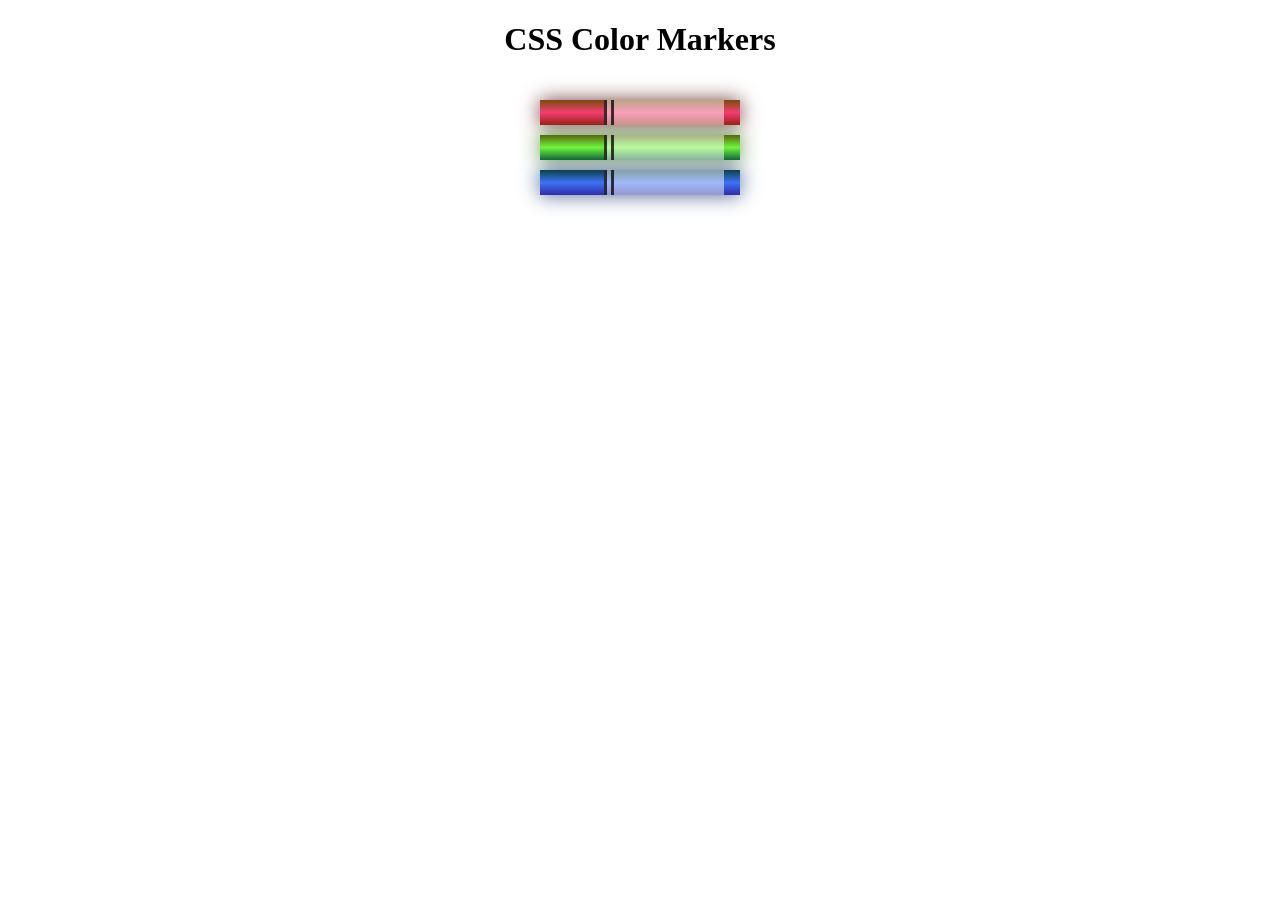
<file: colour_build/index.html>
<!DOCTYPE html>
<html lang="en">
	<head>
		<meta charset="utf-8" />
		<meta name="viewport" content="width=device-width, initial-scale=1.0" />
		<title>Colored Markers</title>
		<link rel="stylesheet" href="style.css" />
	</head>
	<body>
		<h1>CSS Color Markers</h1>
		<div class="container">
			<div class="marker red">
				<div class="cap"></div>
				<div class="sleeve"></div>
			</div>
			<div class="marker green">
				<div class="cap"></div>
				<div class="sleeve"></div>
			</div>
			<div class="marker blue">
				<div class="cap"></div>
				<div class="sleeve"></div>
			</div>
		</div>
	</body>
</html>
</file>
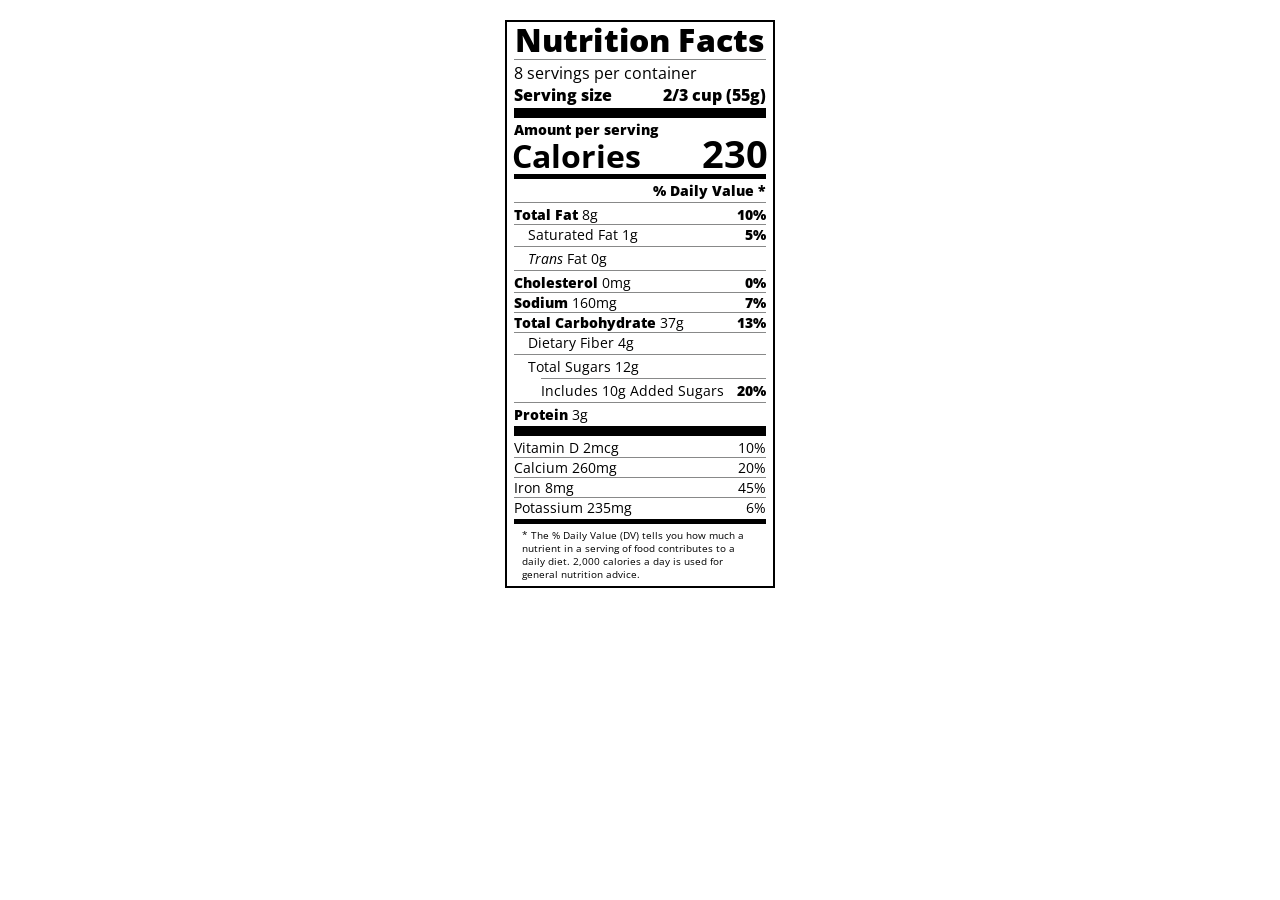
<file: cssday3Classwork/index.html>
<!DOCTYPE html>
<html lang="en">
	<head>
		<meta charset="UTF-8" />
		<title>Nutrition Label</title>
		<link
			href="https://fonts.googleapis.com/css?family=Open+Sans:400,700,800"
			rel="stylesheet" />
		<link href="style.css" rel="stylesheet" />
	</head>

	<body>
		<div class="label">
			<header>
				<h1 class="bold">Nutrition Facts</h1>
				<div class="divider"></div>
				<p>8 servings per container</p>
				<p class="bold">Serving size <span>2/3 cup (55g)</span></p>
			</header>
			<div class="divider large"></div>
			<div class="calories-info">
				<div class="left-container">
					<h2 class="bold small-text">Amount per serving</h2>
					<p>Calories</p>
				</div>
				<span>230</span>
			</div>
			<div class="divider medium"></div>
			<div class="daily-value small-text">
				<p class="bold right no-divider">% Daily Value *</p>
				<div class="divider"></div>
				<p>
					<span><span class="bold">Total Fat</span> 8g</span>
					<span class="bold">10%</span>
				</p>
				<p class="indent no-divider">
					Saturated Fat 1g <span class="bold">5%</span>
				</p>
				<div class="divider"></div>
				<p class="indent no-divider">
					<span><i>Trans</i> Fat 0g</span>
				</p>
				<div class="divider"></div>
				<p>
					<span><span class="bold">Cholesterol</span> 0mg</span>
					<span class="bold">0%</span>
				</p>
				<p>
					<span><span class="bold">Sodium</span> 160mg</span>
					<span class="bold">7%</span>
				</p>
				<p>
					<span><span class="bold">Total Carbohydrate</span> 37g</span>
					<span class="bold">13%</span>
				</p>
				<p class="indent no-divider">Dietary Fiber 4g</p>
				<div class="divider"></div>
				<p class="indent no-divider">Total Sugars 12g</p>
				<div class="divider double-indent"></div>
				<p class="double-indent no-divider">
					Includes 10g Added Sugars <span class="bold">20%</span>
				</p>
				<div class="divider"></div>
				<p class="no-divider">
					<span><span class="bold">Protein</span> 3g</span>
				</p>
				<div class="divider large"></div>
				<p>Vitamin D 2mcg <span>10%</span></p>
				<p>Calcium 260mg <span>20%</span></p>
				<p>Iron 8mg <span>45%</span></p>
				<p class="no-divider">Potassium 235mg <span>6%</span></p>
			</div>
			<div class="divider medium"></div>
			<p class="note">
				* The % Daily Value (DV) tells you how much a nutrient in a serving of
				food contributes to a daily diet. 2,000 calories a day is used for
				general nutrition advice.
			</p>
		</div>
	</body>
</html>
</file>
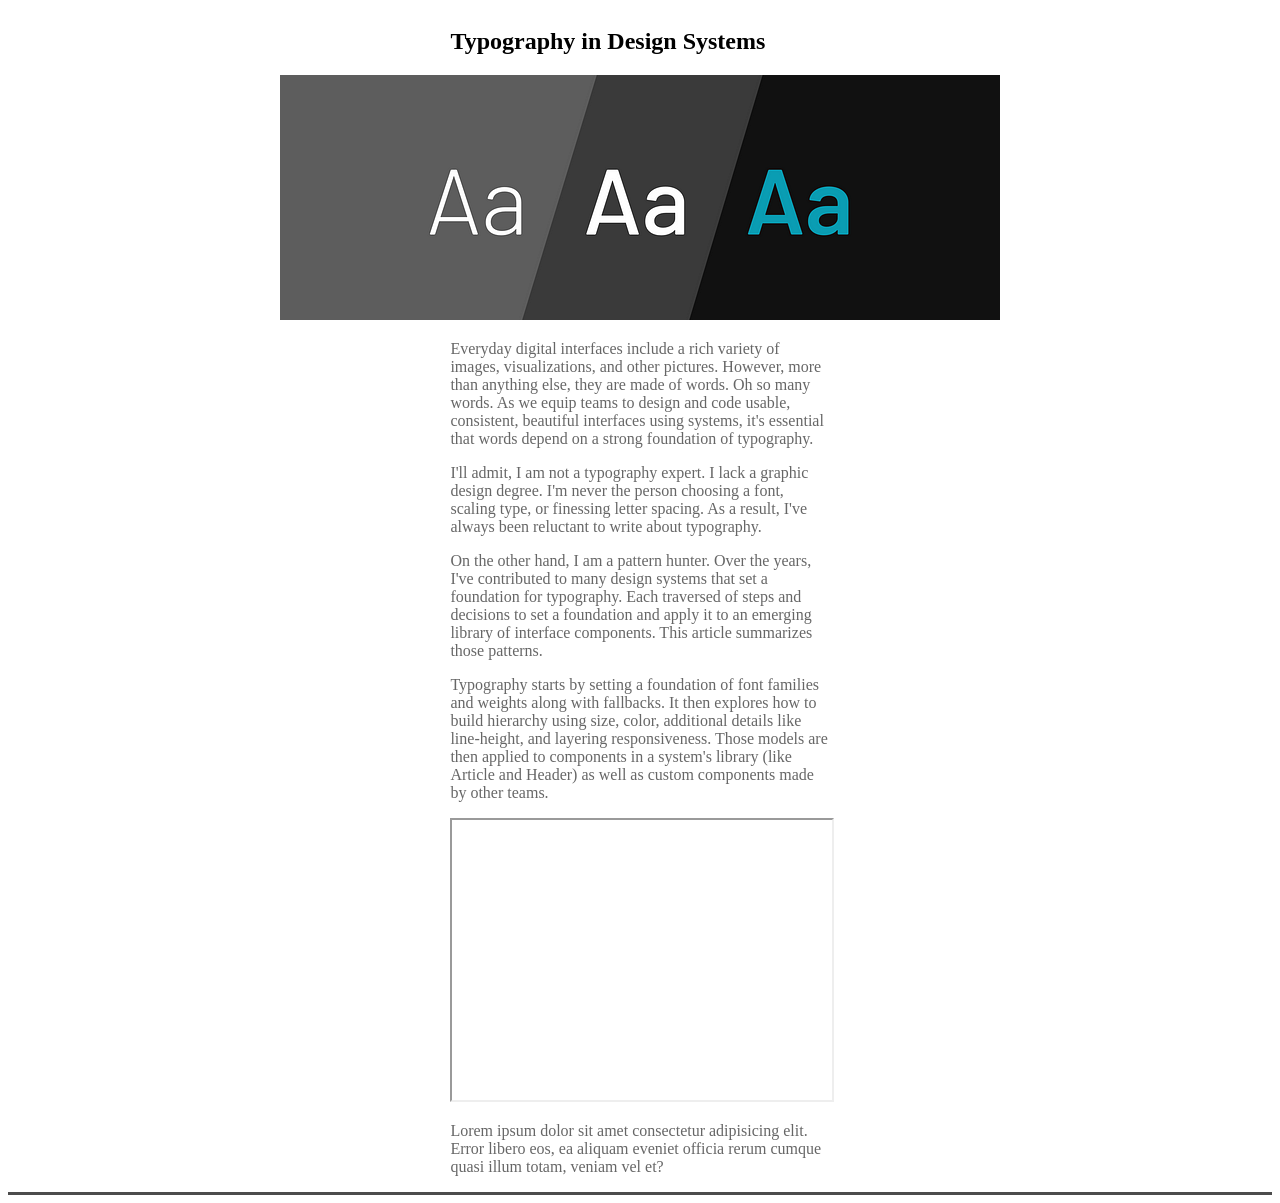
<file: cssday3HW/index.html>
<!DOCTYPE html>
<html lang="en">
	<head>
		<meta charset="UTF-8" />
		<meta name="viewport" content="width=device-width, initial-scale=1.0" />
		<title>Document</title>
		<link rel="stylesheet" href="style.css" />
	</head>
	<body>
		<div class="container">
			<div class="data"><h2>Typography in Design Systems</h2></div>

			<div>
				<img src="img/aaa.png" />
			</div>
			<div class="data">
				<p>
					Everyday digital interfaces include a rich variety of images,
					visualizations, and other pictures. However, more than anything else,
					they are made of words. Oh so many words. As we equip teams to design
					and code usable, consistent, beautiful interfaces using systems, it's
					essential that words depend on a strong foundation of typography.
				</p>
				<p>
					I'll admit, I am not a typography expert. I lack a graphic design
					degree. I'm never the person choosing a font, scaling type, or
					finessing letter spacing. As a result, I've always been reluctant to
					write about typography.
				</p>
				<p>
					On the other hand, I am a pattern hunter. Over the years, I've
					contributed to many design systems that set a foundation for
					typography. Each traversed of steps and decisions to set a foundation
					and apply it to an emerging library of interface components. This
					article summarizes those patterns.
				</p>

				<p>
					Typography starts by setting a foundation of font families and weights
					along with fallbacks. It then explores how to build hierarchy using
					size, color, additional details like line-height, and layering
					responsiveness. Those models are then applied to components in a
					system's library (like Article and Header) as well as custom
					components made by other teams.
				</p>
			</div>
			<div class="data">
				<iframe
					width="100%"
					height="280"
					src="https://www.youtube.com/embed/O-XrRQf7BPM"></iframe>
			</div>
			<div class="data">
				<p>
					Lorem ipsum dolor sit amet consectetur adipisicing elit. Error libero
					eos, ea aliquam eveniet officia rerum cumque quasi illum totam, veniam
					vel et?
				</p>
			</div>
		</div>
	</body>
</html>
</file>
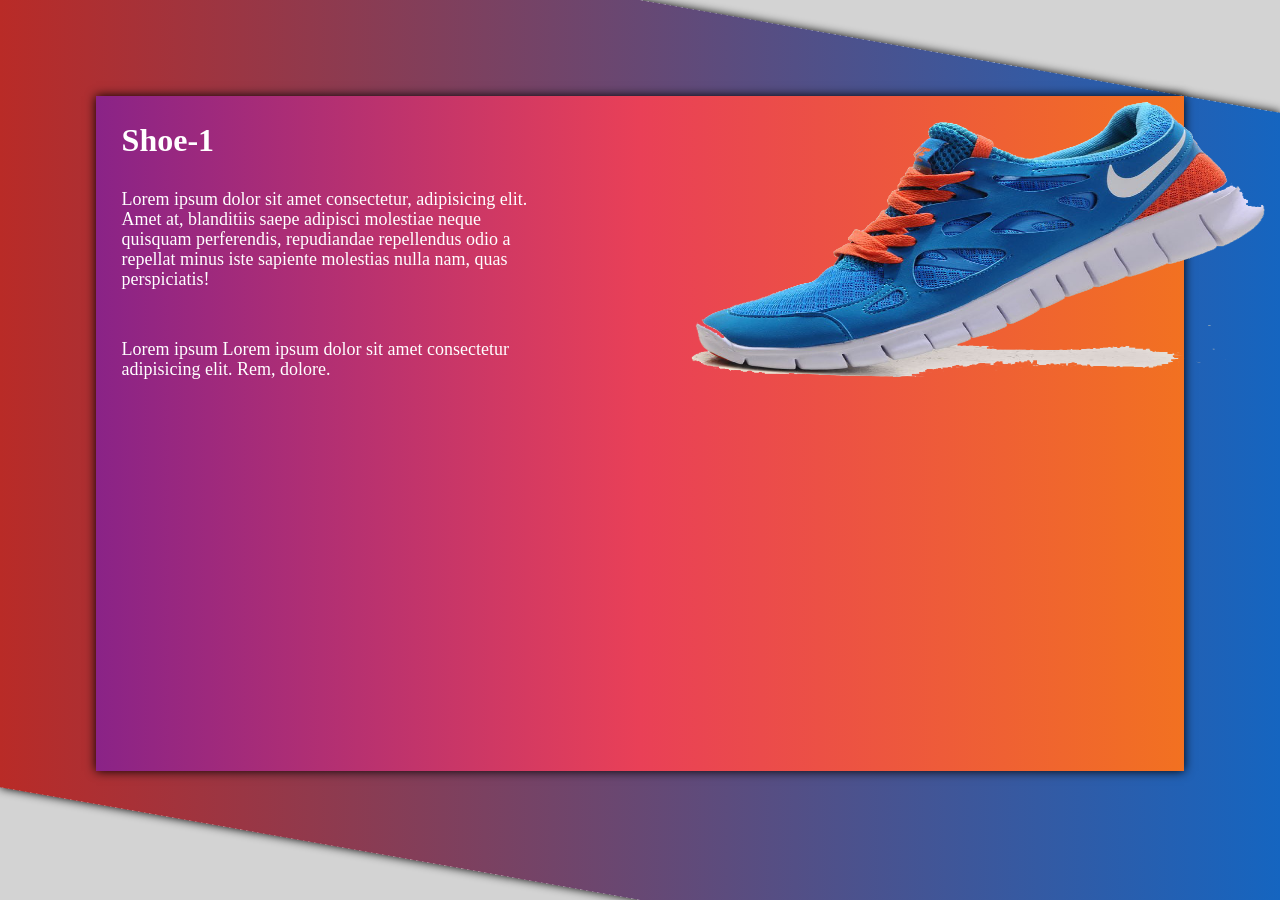
<file: cssday4classwork/index.html>
<!DOCTYPE html>
<html lang="en">
	<head>
		<meta charset="UTF-8" />
		<meta name="viewport" content="width=device-width, initial-scale=1.0" />
		<title>Document</title>
		<link rel="stylesheet" href="style.css" />
	</head>
	<body>
		<div class="container">
			<div
				class="shoe"
				style="
					background: linear-gradient(to right, #8a2387, #e94057, #f27121);
				">
				<div class="text">
					<h1>Shoe-1</h1>
					<p>
						Lorem ipsum dolor sit amet consectetur, adipisicing elit. Amet at,
						blanditiis saepe adipisci molestiae neque quisquam perferendis,
						repudiandae repellendus odio a repellat minus iste sapiente
						molestias nulla nam, quas perspiciatis!
					</p>
					<p>
						Lorem ipsum Lorem ipsum dolor sit amet consectetur adipisicing elit.
						Rem, dolore.
					</p>
				</div>
				<img class="shoe-1" src="img/shoe-1.png" alt="shoe1" />
			</div>
		</div>
	</body>
</html>
</file>
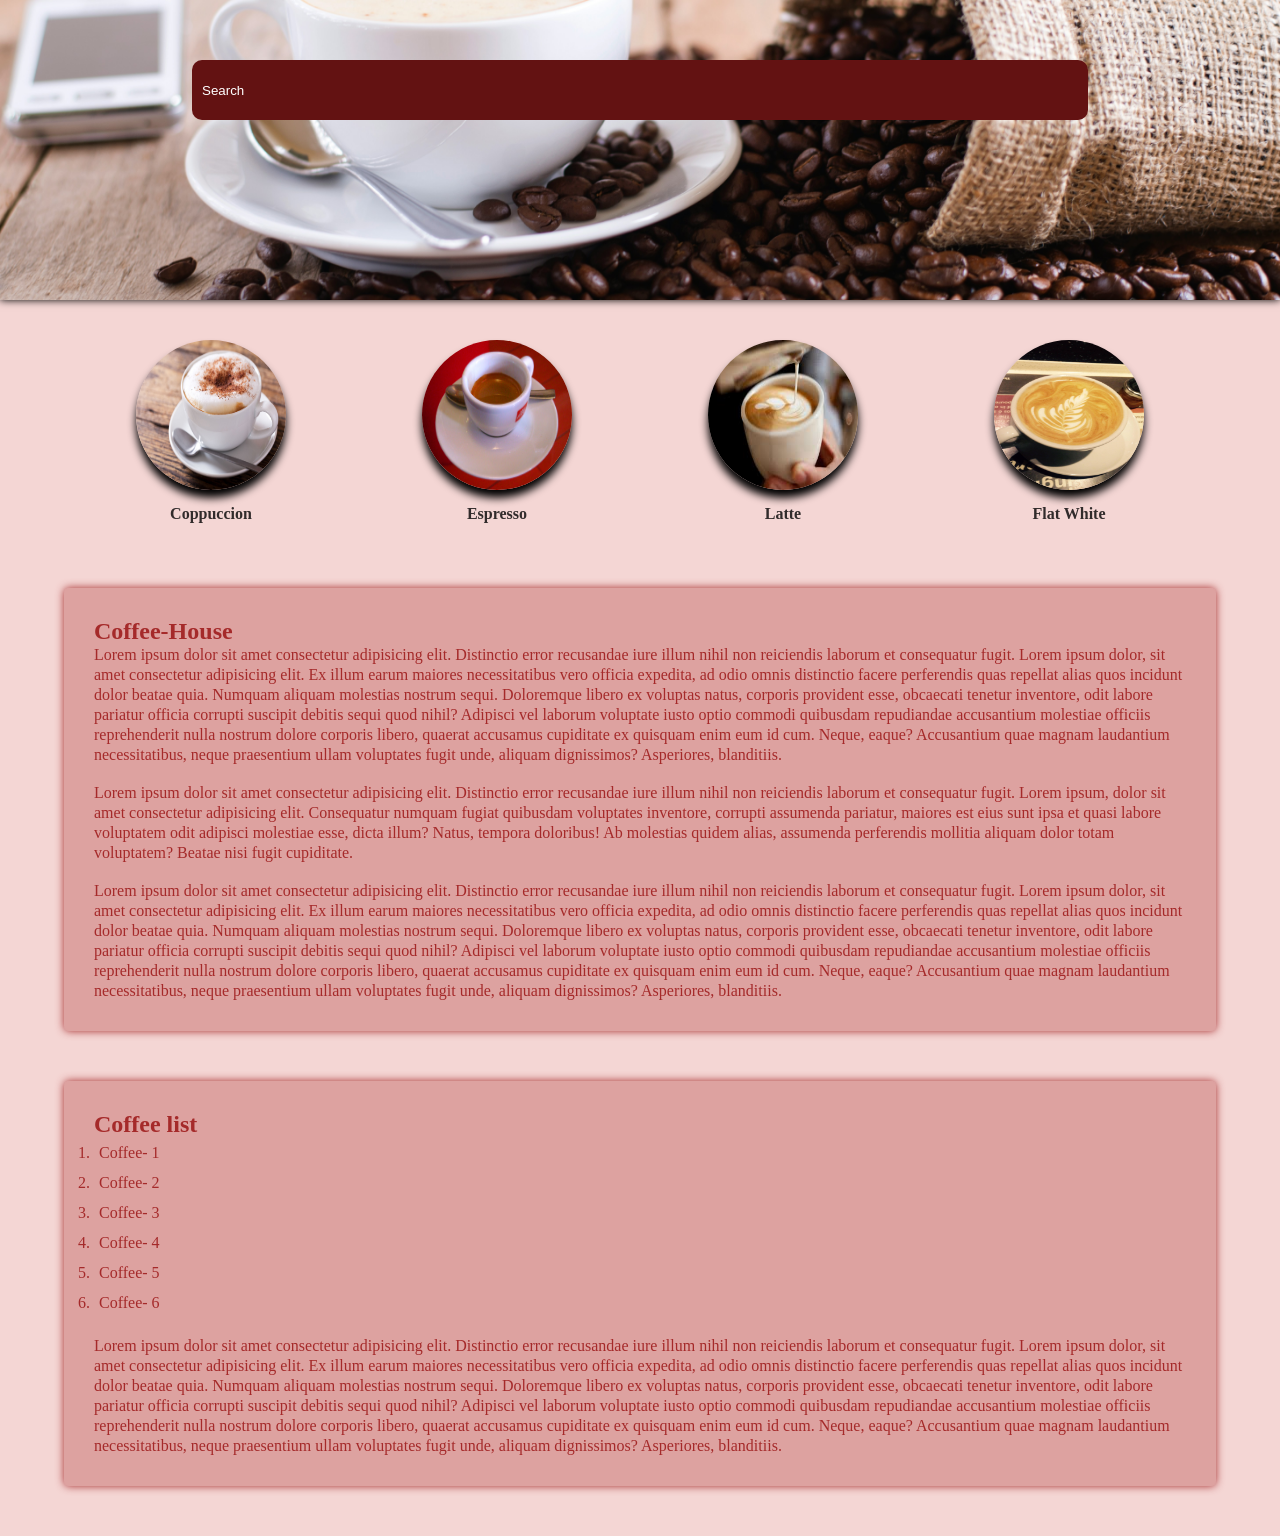
<file: cssday4HW/index.html>
<!DOCTYPE html>
<html lang="en">
	<head>
		<meta charset="UTF-8" />
		<meta name="viewport" content="width=device-width, initial-scale=1.0" />
		<title>Document</title>
		<link rel="stylesheet" href="style.css" />
	</head>
	<body>
		<div id="wrapper">
			<div class="header">
				<input type="text" value="Search" />
			</div>
			<main>
				<div class="images">
					<div>
						<div class="class">
							<img src="img/licensed-image.jpeg" alt="pic" />
						</div>
						<h4>Coppuccion</h4>
					</div>
					<div>
						<div class="class">
							<img src="img/Tazzina_di_caffè_a_Ventimiglia.jpg" alt="pic" />
						</div>
						<h4>Espresso</h4>
					</div>
					<div>
						<div class="class">
							<img src="img/images.jpeg" alt="pic" />
						</div>
						<h4>Latte</h4>
					</div>

					<div>
						<div class="class">
							<img
								src="img/Flat_white_coffee_with_pretty_feather_pattern.jpg"
								alt="pic" />
						</div>
						<h4>Flat White</h4>
					</div>
				</div>
				<div class="box">
					<h2>Coffee-House</h2>
					<p>
						Lorem ipsum dolor sit amet consectetur adipisicing elit. Distinctio
						error recusandae iure illum nihil non reiciendis laborum et
						consequatur fugit. Lorem ipsum dolor, sit amet consectetur
						adipisicing elit. Ex illum earum maiores necessitatibus vero officia
						expedita, ad odio omnis distinctio facere perferendis quas repellat
						alias quos incidunt dolor beatae quia. Numquam aliquam molestias
						nostrum sequi. Doloremque libero ex voluptas natus, corporis
						provident esse, obcaecati tenetur inventore, odit labore pariatur
						officia corrupti suscipit debitis sequi quod nihil? Adipisci vel
						laborum voluptate iusto optio commodi quibusdam repudiandae
						accusantium molestiae officiis reprehenderit nulla nostrum dolore
						corporis libero, quaerat accusamus cupiditate ex quisquam enim eum
						id cum. Neque, eaque? Accusantium quae magnam laudantium
						necessitatibus, neque praesentium ullam voluptates fugit unde,
						aliquam dignissimos? Asperiores, blanditiis.
					</p>
                    <br>
					<p>
						Lorem ipsum dolor sit amet consectetur adipisicing elit. Distinctio
						error recusandae iure illum nihil non reiciendis laborum et
						consequatur fugit. Lorem ipsum, dolor sit amet consectetur
						adipisicing elit. Consequatur numquam fugiat quibusdam voluptates
						inventore, corrupti assumenda pariatur, maiores est eius sunt ipsa
						et quasi labore voluptatem odit adipisci molestiae esse, dicta
						illum? Natus, tempora doloribus! Ab molestias quidem alias,
						assumenda perferendis mollitia aliquam dolor totam voluptatem?
						Beatae nisi fugit cupiditate.
					</p>
                    <br>
					<p>
						Lorem ipsum dolor sit amet consectetur adipisicing elit. Distinctio
						error recusandae iure illum nihil non reiciendis laborum et
						consequatur fugit. Lorem ipsum dolor, sit amet consectetur
						adipisicing elit. Ex illum earum maiores necessitatibus vero officia
						expedita, ad odio omnis distinctio facere perferendis quas repellat
						alias quos incidunt dolor beatae quia. Numquam aliquam molestias
						nostrum sequi. Doloremque libero ex voluptas natus, corporis
						provident esse, obcaecati tenetur inventore, odit labore pariatur
						officia corrupti suscipit debitis sequi quod nihil? Adipisci vel
						laborum voluptate iusto optio commodi quibusdam repudiandae
						accusantium molestiae officiis reprehenderit nulla nostrum dolore
						corporis libero, quaerat accusamus cupiditate ex quisquam enim eum
						id cum. Neque, eaque? Accusantium quae magnam laudantium
						necessitatibus, neque praesentium ullam voluptates fugit unde,
						aliquam dignissimos? Asperiores, blanditiis.
					</p>
				</div>
				<div class="box">
					<h2>Coffee list</h2>
					<ol>
						<li>Coffee- 1</li>
						<li>Coffee- 2</li>
						<li>Coffee- 3</li>
						<li>Coffee- 4</li>
						<li>Coffee- 5</li>
						<li>Coffee- 6</li>
					</ol>
                    <br>
					<p>
						Lorem ipsum dolor sit amet consectetur adipisicing elit. Distinctio
						error recusandae iure illum nihil non reiciendis laborum et
						consequatur fugit. Lorem ipsum dolor, sit amet consectetur
						adipisicing elit. Ex illum earum maiores necessitatibus vero officia
						expedita, ad odio omnis distinctio facere perferendis quas repellat
						alias quos incidunt dolor beatae quia. Numquam aliquam molestias
						nostrum sequi. Doloremque libero ex voluptas natus, corporis
						provident esse, obcaecati tenetur inventore, odit labore pariatur
						officia corrupti suscipit debitis sequi quod nihil? Adipisci vel
						laborum voluptate iusto optio commodi quibusdam repudiandae
						accusantium molestiae officiis reprehenderit nulla nostrum dolore
						corporis libero, quaerat accusamus cupiditate ex quisquam enim eum
						id cum. Neque, eaque? Accusantium quae magnam laudantium
						necessitatibus, neque praesentium ullam voluptates fugit unde,
						aliquam dignissimos? Asperiores, blanditiis.
					</p>
				</div>
			</main>
		</div>
	</body>
</html>
</file>
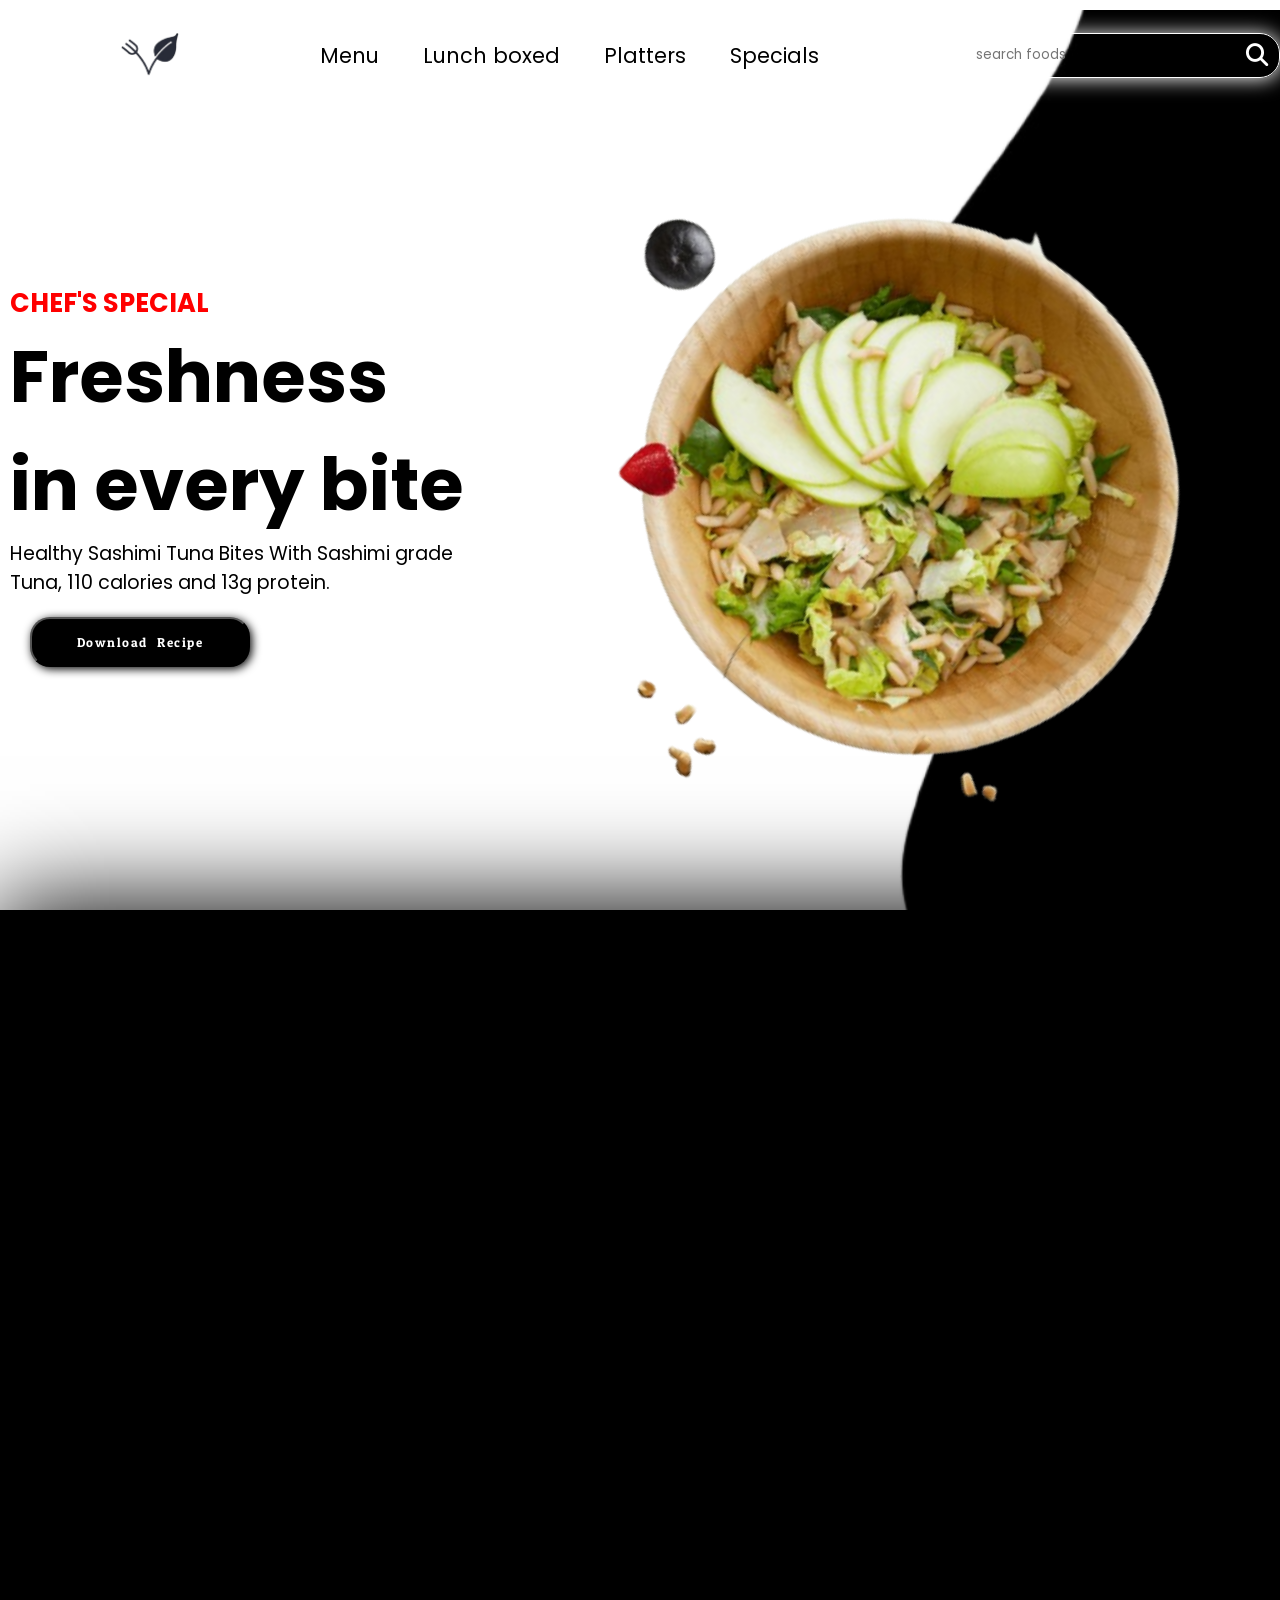
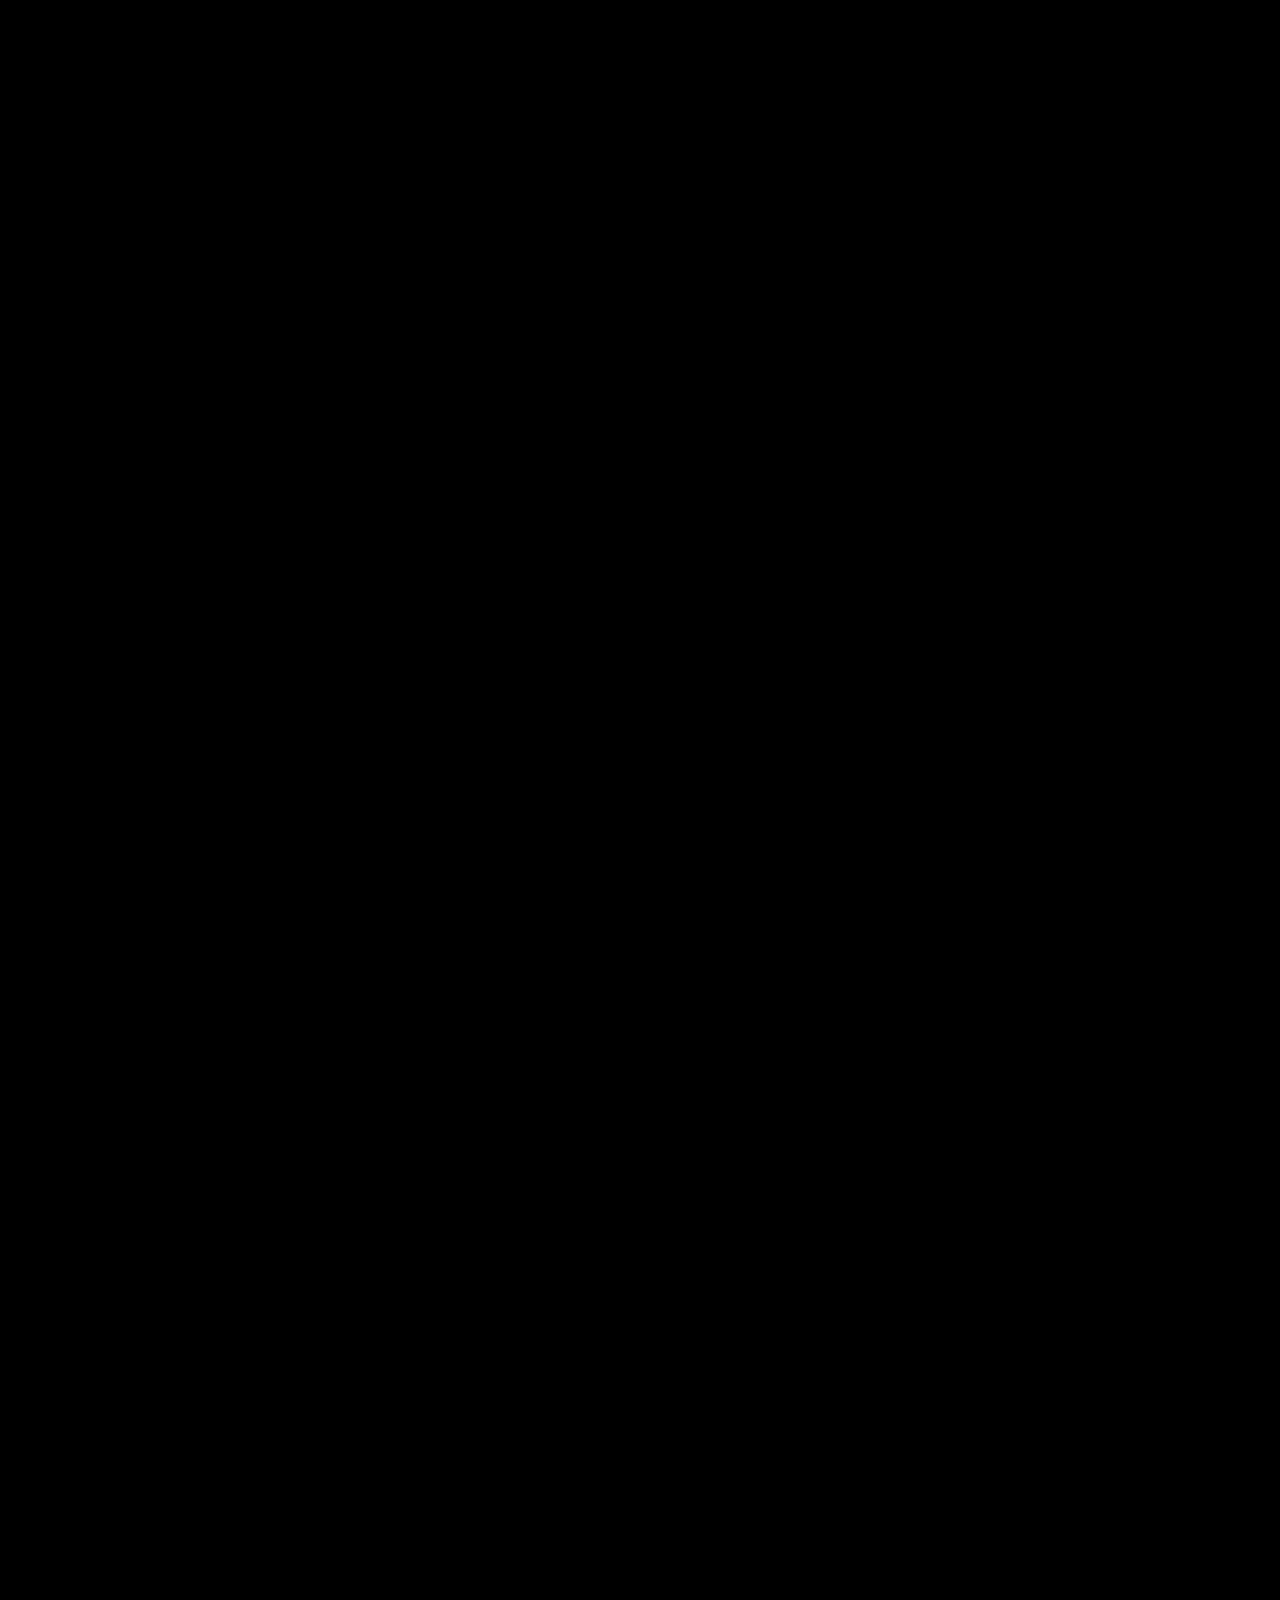
<file: food_website/index.html>
<!DOCTYPE html>
<html lang="en">
<head>
    <meta charset="UTF-8">
    <meta name="viewport" content="width=device-width, initial-scale=1.0">
    <link rel="stylesheet" href="https://cdnjs.cloudflare.com/ajax/libs/font-awesome/6.5.1/css/all.min.css">
    <link rel="stylesheet" href="https://unpkg.com/aos@next/dist/aos.css" />
    <link rel="stylesheet" href="style.css">
    <title>food website</title>
</head>
<body>
    <nav>
        <div class="wrapper">
            <div class="nav-container">
                <img src="images/logo.png" alt="">
                <div class="links">
                    <a href="">Menu</a>
                    <a href="">Lunch boxed</a>
                    <a href="">Platters</a>
                    <a href="">Specials</a>
                </div>
                <div class="search">
                    <input type="search" placeholder="search foods">
                    <i class="fa-solid fa-magnifying-glass"></i>
                </div>
            </div>
        </nav>
        </div>

<!-- Landing Page -->
<section class="landingpage">
    <div class="content">
        <div class="heading" data-aos="fade-right" data-aos-duration="2000">
            <h3>CHEF'S SPECIAL</h3>
            <h1>Freshness <br> in every bite</h1>
            <p>Healthy Sashimi Tuna Bites With Sashimi grade Tuna, 110 calories and 13g protein.</p>
            <button  data-aos="fade-right" data-aos-duration="2000" data-aos-delay="00">Download Recipe</button>
        </div>           
        <div class="image">
            <img src="images/main.png" data-aos="zoom-in" data-aos-duration="2000">
        </div>
    </div>
</section>
<section class="aboutus">
    <div class="container">
        <img src="images/aboutus.png" data-aos="zoom-in" data-aos-duration="1000">
        <div class="aboutus-content">
            <h1 data-aos="fade-left" data-aos-duration="1000">About us</h1>
            <p data-aos="fade-left" data-aos-duration="1000" data-aos-delay="200">Salad, a vibrant medley of fresh vegetables, fruits, and herbs, offers a delightful burst of flavors and textures. Its colorful array of ingredients, tossed with dressing, creates a refreshing and healthy dish. Whether composed of crisp greens, crunchy cucumbers, juicy tomatoes, or tangy vinaigrette, a well-made salad serves as a versatile and nutritious addition to any meal, pleasing both the palate and the senses.</p>
        </div>
    </div>

</section>

<section class="details-foods">
    <div class="title"><h1 data-aos="fade-left" data-aos-duration="1000" >We have a wide Range of Healthy Salads</h1></div>
    <div class="foods">
        <div class="card" data-aos="fade-up" data-aos-duration="1000">
            <img src="images/salad.png" alt="">
            <div class="discription">
                <h1> Red Spinach with Carrot</h1>
                <p>A spinach salad features tender spinach leaves tossed with vibrant toppings like crisp bacon, sliced mushrooms, and hard-boiled eggs, all drizzled in a zesty vinaigrette, offering a flavorful and nutritious combination in every bite.</p>
                <p class="price">Rs 90.00</p>
            </div>
        </div>
        <div class="card" data-aos="fade-up" data-aos-duration="1000" data-aos-delay="200">
            <img src="images/salad1.png" alt="">
            <div class="discription">
                <h1>Spinach With Carrot</h1>
                <p>Combining the leafy goodness of spinach with the vibrant crunch of carrots, this salad offers a harmonious balance of flavors and textures, making it a refreshing and healthful choice for any meal and burst of freshness in every mouthful.</p>
                <p class="price">Rs 80.00</p>
            </div>
        </div>
        <div class="card" data-aos="fade-up" data-aos-duration="1000" data-aos-delay="400">
            <img src="images/salad2.png" alt="">
            <div class="discription">
                <h1>Green leave with Tomato</h1>
                <p>Green leaf and tomato salad: A simple yet vibrant combination of crisp, leafy greens paired with juicy, ripe tomatoes, accented with a tangy dressing, offering a refreshing burst of flavors and creates a delightful salad that's both light and satisfying.</p>
                <p class="price">Rs 95.00</p>
            </div>
        </div>
        <div class="card" data-aos="fade-up" data-aos-duration="1000" data-aos-delay="600">
            <img src="images/salad3.png" alt="">
            <div class="discription">
                <h1>Mixed Salad</h1>
                <p>A mixed salad is a delightful ensemble of assorted fresh vegetables, fruits, nuts, and sometimes cheese, combined with a flavorful dressing.for making it a satisfying and nutritious option for a wholesome meal or a refreshing side.</p>
                <p class="price">Rs 85.00</p>
            </div>
        </div>
    </div>
</section>
<section class="download">
    <div class="container">
        <div class="image">
            <img src="images/phone2.png" data-aos="zoom-in" data-aos-duration="1000" >
            <img src="images/phone1.png" data-aos="zoom-in" data-aos-duration="1000" data-aos-delay="200">
        </div>
        <div class="content" data-aos="fade-left" data-aos-duration="1000">
                <h1>Available on App Store</h1>
                <p>Downlaod our App from App store and Playstore for both platform Android and IOS.</p>
                <div class="icons">
                    <img src="images/appstore.png" data-aos="fade-left" data-aos-duration="1000" data-aos-delay="200">
                    <img src="images/playstore.png" data-aos="fade-left" data-aos-duration="1000" data-aos-delay="300">
                </div>
        </div>
    </div>

</section>


<script src="https://unpkg.com/aos@next/dist/aos.js"></script>
<script>
  AOS.init();
</script>
</body>
</html>
</file>
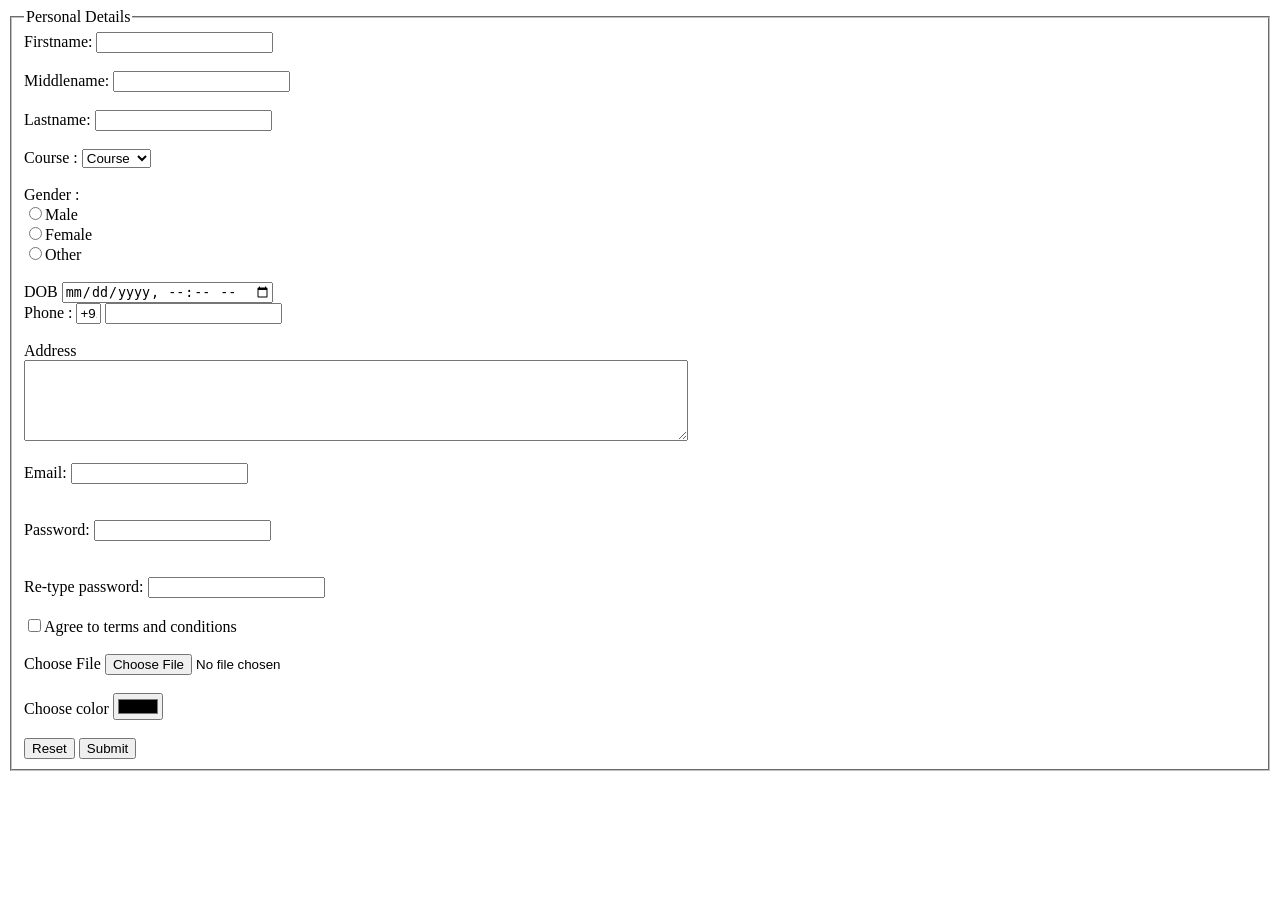
<file: htmlday-3Classwork/index.html>
<!DOCTYPE html>
<html>
	<head>
		<title></title>
	</head>
	<body>
		<form action="">
			<fieldset>
				<legend>Personal Details</legend>

				<div>
					<div>
						<label for="firstname">Firstname:</label>
						<input type="text" name="myName" id="firstname" />
					</div>
					<br />
					<div>
						<label for="middlename">Middlename:</label>
						<input type="text" name="myName" id="middlename" />
					</div>
					<br />
					<div>
						<label for="lastname">Lastname:</label>
						<input type="text" name="myName" id="lastname" />
					</div>
					<br />
					<div>
						<label for="course">Course : </label>
						<select name="myCourse" id="course">
							<option value="course">Course</option>
							<option value="course">BCA</option>
							<option value="course">BBA</option>
							<option value="course">B. Tech</option>
							<option value="course">MBA</option>
							<option value="course">MCA</option>
							<option value="course">M. Tech</option>
						</select>
					</div>
					<br />
					<div>
						<label for="gender">Gender : </label>
						<br />
						<input type="radio" name="gendre" value="male" />Male
						<br />
						<input type="radio" name="gendre" value="female" />Female
						<br />
						<input type="radio" name="gendre" value="other" />Other
					</div>
					<br />
					<div>
						<label for="datetime">DOB</label>
						<input type="datetime-local" name="myDatetime" id="datetime" />
					</div>
					<div>
						<label for="phone">Phone :</label>
						<input type="text" value="+91" readonly size="1" />
						<input type="number" name="myNumber" id="phone" />
					</div>
					<br />
					<div>
						<label for="text">Address</label>
						<br />
						<textarea name="myText" id="text" cols="80" rows="5"></textarea>
					</div>
					<br />
					<div>
						<label for="email">Email: </label>
						<input type="email" name="myEmail" id="email" />
					</div>
					<br /><br />
					<div>
						<label for="Password">Password: </label>
						<input type="password" name="myPassword" id="password" />
					</div>
					<br /><br />
					<div>
						<label for="Password">Re-type password: </label>
						<input type="password" name="myPassword" id="password" />
					</div>
					<br />
					<div>
						<input type="checkbox" name="myCondition" />Agree to terms and
						conditions
					</div>
					<br />
					<div>
						<label for="file">Choose File</label>
						<input type="file" />
					</div>
					<br />
					<div>
						<label for="color">Choose color</label>
						<input type="color" />
					</div>
					<br />
					<div>
						<button type="reset">Reset</button>
						<button type="submit">Submit</button>
					</div>
				</div>
			</fieldset>
		</form>
	</body>
</html>
</file>
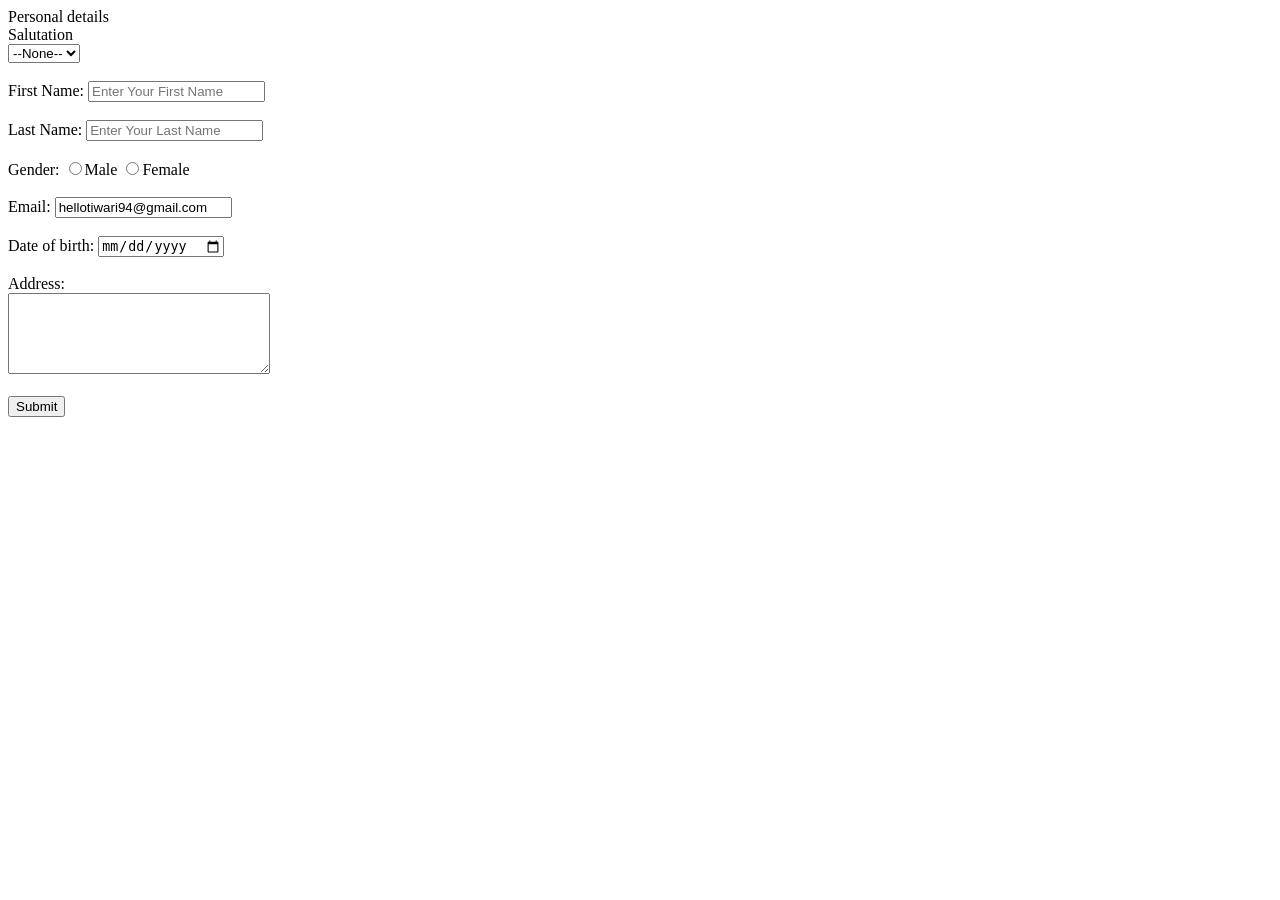
<file: htmlday-3HW/index.html>
<!DOCTYPE html>
<html>
	<head>
		<title>Form</title>
	</head>

	<body>
		<form action="">
			<div>
				<span>Personal details</span>
				<div>
					<label for="gender">Salutation</label>
					<br />
					<select name="gemder" id="gender">
						<option value="none">--None--</option>
						<option value="mr">Mr.</option>
						<option value="mrs">Mrs.</option>
					</select>
				</div>
				<br />
				<div>
					<label for="firstname">First Name: </label>
					<input
						type="text"
						name="myfirstname"
						id="firstname"
						placeholder="Enter Your First Name" />
				</div>
				<br />
				<div>
					<label for="lastname">Last Name: </label>
					<input
						type="text"
						name="mylastname"
						id="lastname"
						placeholder="Enter Your Last Name" />
				</div>
				<br />
				<div>
					Gender: <input type="radio" name="gender" value="male" />Male
					<input type="radio" name="gender" value="female" />Female
				</div>
				<br />
				<div>
					<label for="email">Email: </label>
					<input
						type="email"
						name="myemail"
						value="hellotiwari94@gmail.com"
						id="email" />
				</div>
				<br />
				<div>
					<label for="date">Date of birth: </label>
					<input type="date" name="mydate" value="sate" id="date" />
				</div>
				<br />
				<div>
					<label for="address">Address: </label>
					<br />
					<textarea
						name="mytextarea"
						id="address"
						cols="30"
						rows="5"></textarea>
				</div>
				<br />
				<div>
					<button type="submit">Submit</button>
				</div>
			</div>
		</form>
	</body>
</html>
</file>
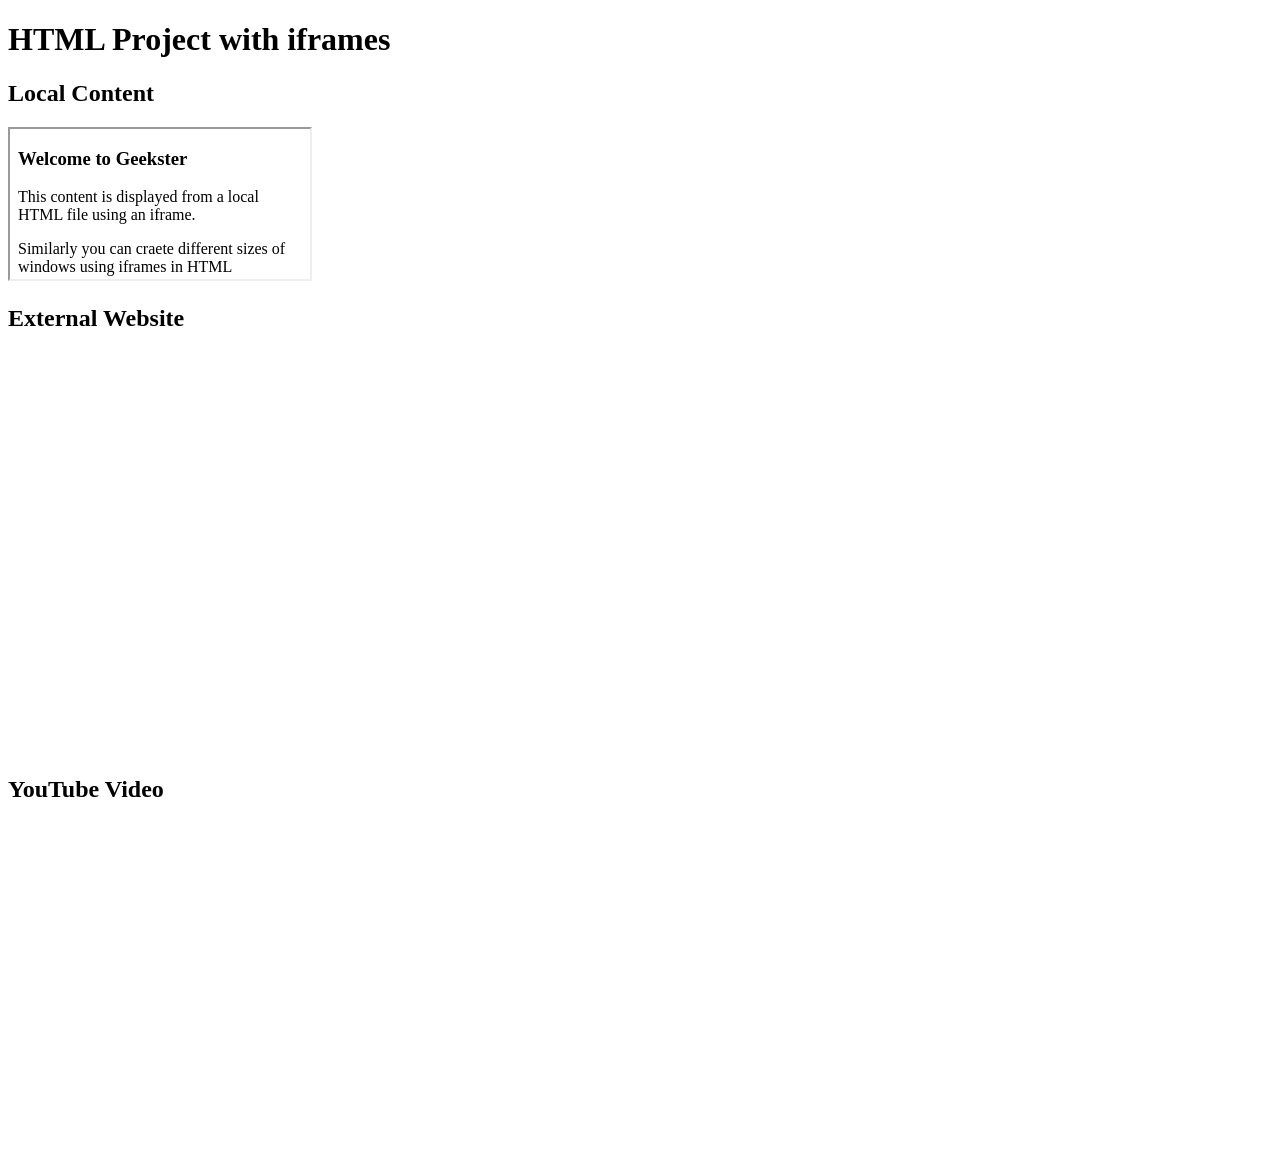
<file: htmlday-4HW/index.html>
<!DOCTYPE html>
<html lang="en">
	<head>
		<meta charset="UTF-8" />
		<meta name="viewport" content="width=device-width, initial-scale=1.0" />
		<title>HTML Project with iframes</title>
	</head>
	<body>
		<h1>HTML Project with iframes</h1>

		<div>
			<h2>Local Content</h2>
			<iframe src="Welcome_page_Geekster.html.html"></iframe>
		</div>

		<div>
			<h2>External Website</h2>
			<iframe
				src="https://www.wikipedia.org/"
				frameborder="0"
				width="550px"
				height="400px"></iframe>
		</div>

		<div>
			<h2>YouTube Video</h2>
			<iframe
				width="560"
				height="315"
				src="https://www.youtube.com/embed/gFHrtO5qHx8?si=wtNauaLGb2HsupaC"
				title="YouTube video player"
				frameborder="0"
				allow="accelerometer; autoplay; clipboard-write; encrypted-media; gyroscope; picture-in-picture; web-share"
				referrerpolicy="strict-origin-when-cross-origin"
				allowfullscreen></iframe>
		</div>
	</body>
</html>
</file>
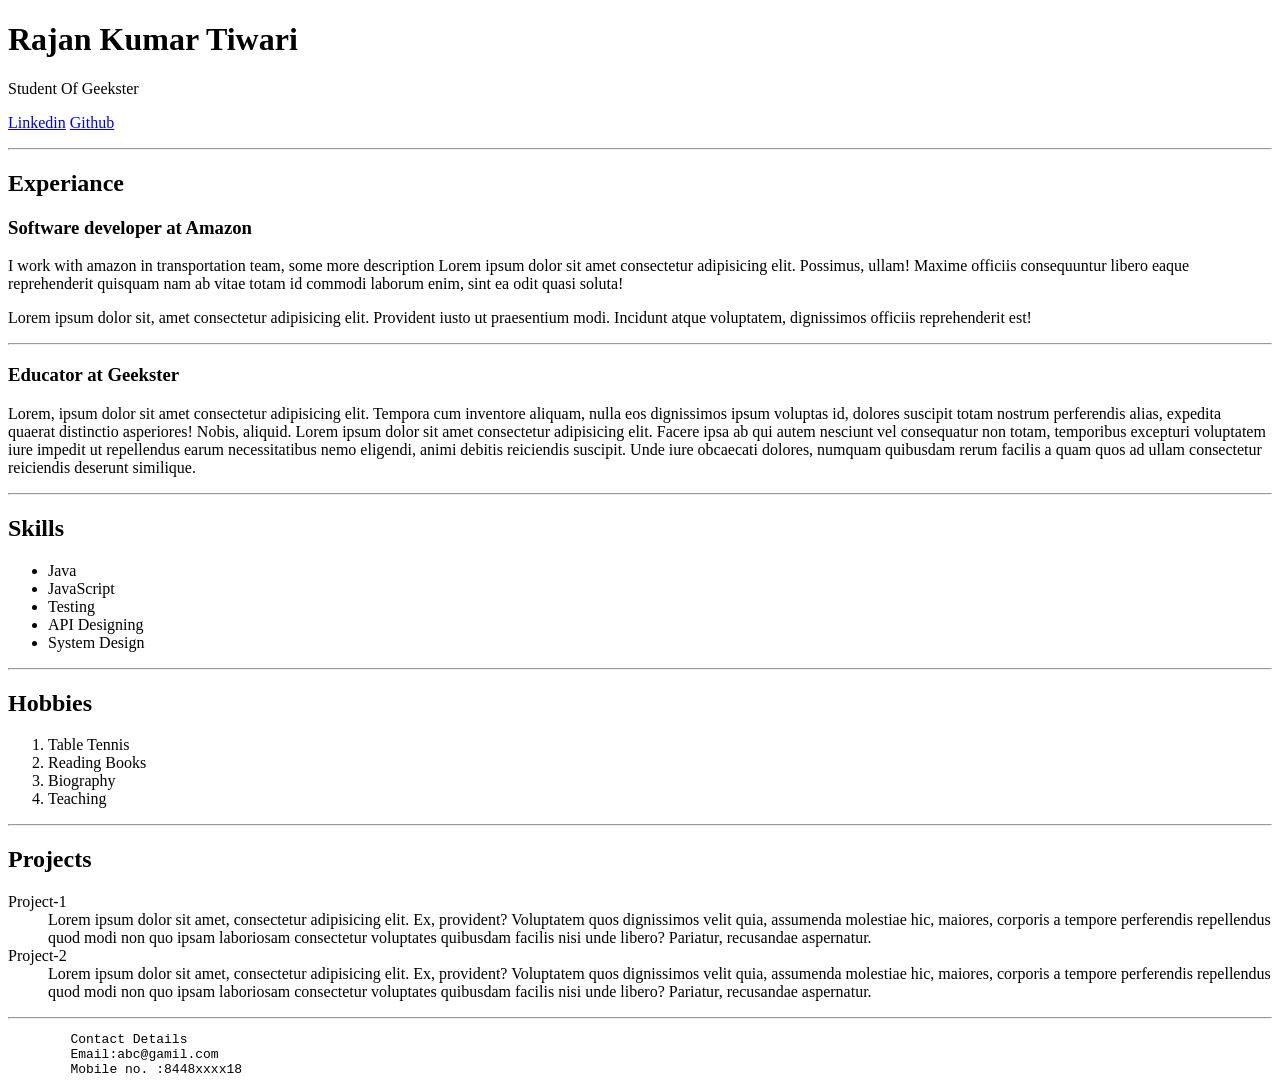
<file: htmlProject1/index.html>
<!DOCTYPE html>
<html>
  <head>
    <title>Resume</title>
  </head>
  <body>
    <h1>Rajan Kumar Tiwari</h1>
    <p>Student Of Geekster</p>
    <p>
      <a href="https://www.linkedin.com/in/rajan-kumar-tiwari-a4901523b/"
        >Linkedin</a
      >
      <a href="https://github.com/rajan9430">Github</a>
    </p>
    <hr />

    <h2>Experiance</h2>
    <h3>Software developer at Amazon</h3>
    <p>
      I work with amazon in transportation team, some more description Lorem
      ipsum dolor sit amet consectetur adipisicing elit. Possimus, ullam! Maxime
      officiis consequuntur libero eaque reprehenderit quisquam nam ab vitae
      totam id commodi laborum enim, sint ea odit quasi soluta!
    </p>
    <p>
      Lorem ipsum dolor sit, amet consectetur adipisicing elit. Provident iusto
      ut praesentium modi. Incidunt atque voluptatem, dignissimos officiis
      reprehenderit est!
    </p>
    <hr />
    <h3>Educator at Geekster</h3>
    <p>
      Lorem, ipsum dolor sit amet consectetur adipisicing elit. Tempora cum
      inventore aliquam, nulla eos dignissimos ipsum voluptas id, dolores
      suscipit totam nostrum perferendis alias, expedita quaerat distinctio
      asperiores! Nobis, aliquid. Lorem ipsum dolor sit amet consectetur
      adipisicing elit. Facere ipsa ab qui autem nesciunt vel consequatur non
      totam, temporibus excepturi voluptatem iure impedit ut repellendus earum
      necessitatibus nemo eligendi, animi debitis reiciendis suscipit. Unde iure
      obcaecati dolores, numquam quibusdam rerum facilis a quam quos ad ullam
      consectetur reiciendis deserunt similique.
    </p>
    <hr />
    <h2>Skills</h2>
    <ul>
      <li>Java</li>
      <li>JavaScript</li>
      <li>Testing</li>
      <li>API Designing</li>
      <li>System Design</li>
    </ul>
    <hr />
    <h2>Hobbies</h2>
    <ol>
      <li>Table Tennis</li>
      <li>Reading Books</li>
      <li>Biography</li>
      <li>Teaching</li>
    </ol>
    <hr />
    <h2>Projects</h2>
    <dl>
      <dt>Project-1</dt>
      <dd>
        Lorem ipsum dolor sit amet, consectetur adipisicing elit. Ex, provident?
        Voluptatem quos dignissimos velit quia, assumenda molestiae hic,
        maiores, corporis a tempore perferendis repellendus quod modi non quo
        ipsam laboriosam consectetur voluptates quibusdam facilis nisi unde
        libero? Pariatur, recusandae aspernatur.
      </dd>
      <dt>Project-2</dt>
      <dd>
        Lorem ipsum dolor sit amet, consectetur adipisicing elit. Ex, provident?
        Voluptatem quos dignissimos velit quia, assumenda molestiae hic,
        maiores, corporis a tempore perferendis repellendus quod modi non quo
        ipsam laboriosam consectetur voluptates quibusdam facilis nisi unde
        libero? Pariatur, recusandae aspernatur.
      </dd>
    </dl>
    <hr />
    <pre>
        Contact Details 
        Email:abc@gamil.com 
        Mobile no. :8448xxxx18</pre
    >
  </body>
</html>
</file>
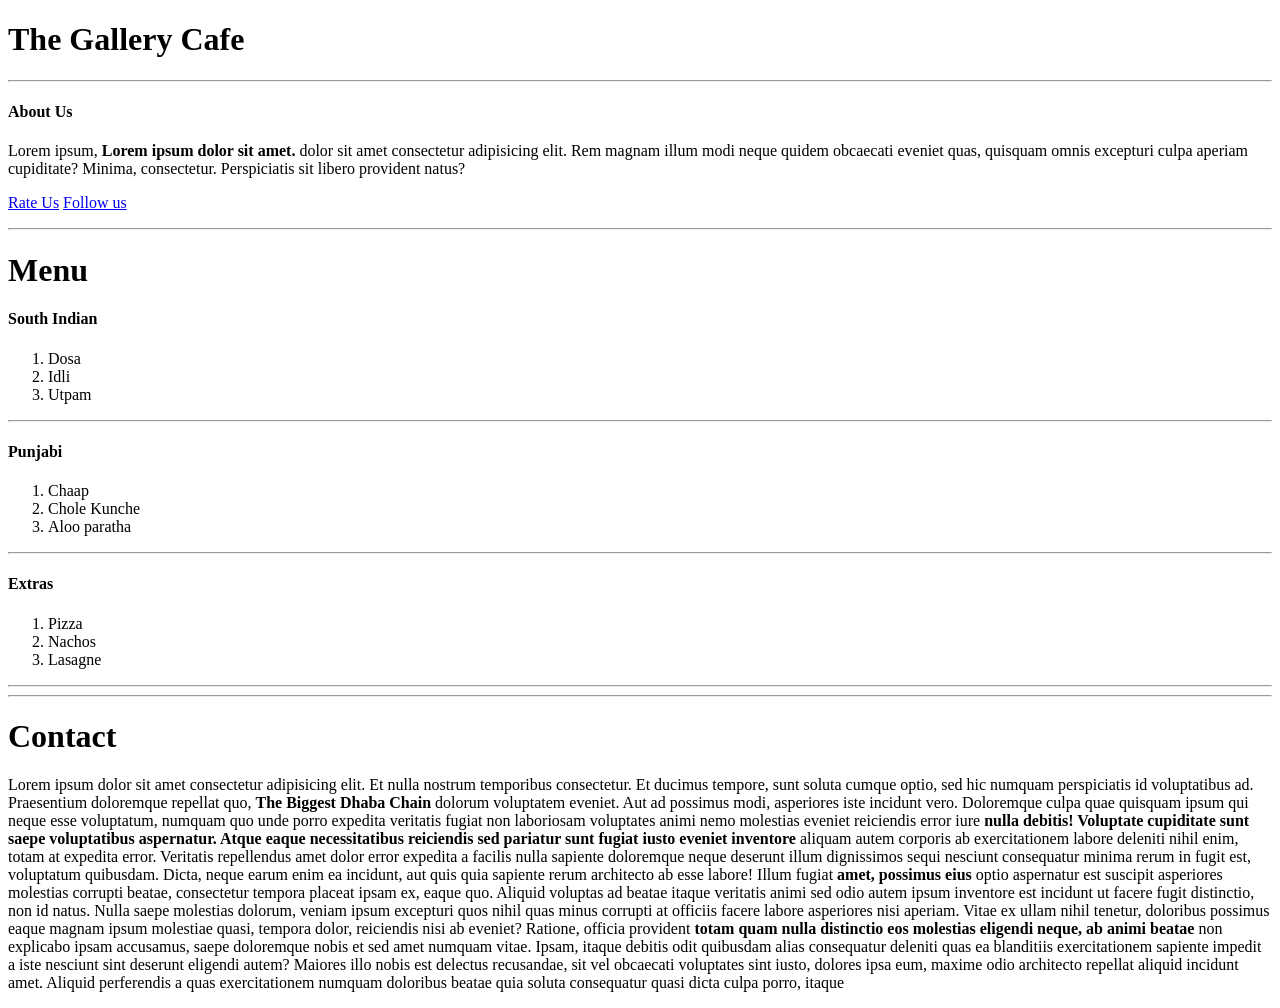
<file: htmlProject1Hw/index.html>
<!DOCTYPE html>
<html>
  <head>
    <title>Cafe</title>
  </head>
  <body>
    <h1>The Gallery Cafe</h1>
    <hr />
    <h4>About Us</h4>

    <p>
      Lorem ipsum, <strong>Lorem ipsum dolor sit amet.</strong> dolor sit amet
      consectetur adipisicing elit. Rem magnam illum modi neque quidem obcaecati
      eveniet quas, quisquam omnis excepturi culpa aperiam cupiditate? Minima,
      consectetur. Perspiciatis sit libero provident natus?
    </p>

    <p>
      <a href="#">Rate Us</a>
      <a href="#">Follow us</a>
    </p>
    <hr />
    <h1>Menu</h1>
    <h4>South Indian</h4>
    <ol>
      <li>Dosa</li>
      <li>Idli</li>
      <li>Utpam</li>
    </ol>
    <hr />

    <h4>Punjabi</h4>
    <ol>
      <li>Chaap</li>
      <li>Chole Kunche</li>
      <li>Aloo paratha</li>
    </ol>
    <hr />

    <h4>Extras</h4>
    <ol>
      <li>Pizza</li>
      <li>Nachos</li>
      <li>Lasagne</li>
    </ol>
    <hr />
    <hr />

    <h1>Contact</h1>
    <p>
      Lorem ipsum dolor sit amet consectetur adipisicing elit. Et nulla nostrum
      temporibus consectetur. Et ducimus tempore, sunt soluta cumque optio, sed
      hic numquam perspiciatis id voluptatibus ad. Praesentium doloremque
      repellat quo, <strong>The Biggest Dhaba Chain</strong> dolorum voluptatem
      eveniet. Aut ad possimus modi, asperiores iste incidunt vero. Doloremque
      culpa quae quisquam ipsum qui neque esse voluptatum, numquam quo unde
      porro expedita veritatis fugiat non laboriosam voluptates animi nemo
      molestias eveniet reiciendis error iure
      <strong
        >nulla debitis! Voluptate cupiditate sunt saepe voluptatibus aspernatur.
        Atque eaque necessitatibus reiciendis sed pariatur sunt fugiat iusto
        eveniet inventore</strong
      >
      aliquam autem corporis ab exercitationem labore deleniti nihil enim, totam
      at expedita error. Veritatis repellendus amet dolor error expedita a
      facilis nulla sapiente doloremque neque deserunt illum dignissimos sequi
      nesciunt consequatur minima rerum in fugit est, voluptatum quibusdam.
      Dicta, neque earum enim ea incidunt, aut quis quia sapiente rerum
      architecto ab esse labore! Illum fugiat
      <strong>amet, possimus eius</strong> optio aspernatur est suscipit
      asperiores molestias corrupti beatae, consectetur tempora placeat ipsam
      ex, eaque quo. Aliquid voluptas ad beatae itaque veritatis animi sed odio
      autem ipsum inventore est incidunt ut facere fugit distinctio, non id
      natus. Nulla saepe molestias dolorum, veniam ipsum excepturi quos nihil
      quas minus corrupti at officiis facere labore asperiores nisi aperiam.
      Vitae ex ullam nihil tenetur, doloribus possimus eaque magnam ipsum
      molestiae quasi, tempora dolor, reiciendis nisi ab eveniet? Ratione,
      officia provident
      <strong
        >totam quam nulla distinctio eos molestias eligendi neque, ab animi
        beatae</strong
      >
      non explicabo ipsam accusamus, saepe doloremque nobis et sed amet numquam
      vitae. Ipsam, itaque debitis odit quibusdam alias consequatur deleniti
      quas ea blanditiis exercitationem sapiente impedit a iste nesciunt sint
      deserunt eligendi autem? Maiores illo nobis est delectus recusandae, sit
      vel obcaecati voluptates sint iusto, dolores ipsa eum, maxime odio
      architecto repellat aliquid incidunt amet. Aliquid perferendis a quas
      exercitationem numquam doloribus beatae quia soluta consequatur quasi
      dicta culpa porro, itaque
    </p>
  </body>
</html>
</file>
<file: colour_build/style.css>
h1 {
    text-align: center;
  }
  
  .container {
    background-color: rgb(255, 255, 255);
    padding: 10px 0;
  }
  
  .marker {
    width: 200px;
    height: 25px;
    margin: 10px auto;
  }
  
  .cap {
    width: 60px;
    height: 25px;
  }
  
  .sleeve {
    width: 110px;
    height: 25px;
    background-color: rgba(255, 255, 255, 0.5);
    border-left: 10px double rgba(0, 0, 0, 0.75);
  }
  
  .cap, .sleeve {
    display: inline-block;
  }
  
  .red {
    background: linear-gradient(rgb(122, 74, 14), rgb(245, 62, 113), rgb(162, 27, 27));
    box-shadow: 0 0 20px 0 rgba(83, 14, 14, 0.8);
  }
  
  .green {
    background: linear-gradient(#55680D, #71F53E, #116C31);
    box-shadow: 0 0 20px 0 #3B7E20CC;
  }
  
  .blue {
    background: linear-gradient(hsl(186, 76%, 16%), hsl(223, 90%, 60%), hsl(240, 56%, 42%));
    box-shadow: 0 0 20px 0 hsla(223, 59%, 31%, 0.8);
  }
</file>
<file: cssday3Classwork/style.css>
* {
    box-sizing: border-box;
  }
  
  html {
    font-size: 16px;
  }
  
  body {
    font-family: 'Open Sans', sans-serif;
  }
  
  .label {
    border: 2px solid black;
    width: 270px;
    margin: 20px auto;
    padding: 0 7px;
  }
  
  header h1 {
    text-align: center;
    margin: -4px 0;
    letter-spacing: 0.15px
  }
  
  p {
    margin: 0;
    display: flex;
    justify-content: space-between;
  }
  
  .divider {
    border-bottom: 1px solid #888989;
    margin: 2px 0;
  }
  
  .bold {
    font-weight: 800;
  }
  
  .large {
    height: 10px;
  }
  
  .large, .medium {
    background-color: black;
    border: 0;
  }
  
  .medium {
    height: 5px;
  }
  
  .small-text {
    font-size: 0.85rem;
  }
  
  
  .calories-info {
    display: flex;
    justify-content: space-between;
    align-items: flex-end;
  }
  
  .calories-info h2 {
    margin: 0;
  }
  
  .left-container p {
    margin: -5px -2px;
    font-size: 2em;
    font-weight: 700;
  }
  
  .calories-info span {
    margin: -7px -2px;
    font-size: 2.4em;
    font-weight: 700;
  }
  
  .right {
    justify-content: flex-end;
  }
  
  .indent {
    margin-left: 1em;
  }
  
  .double-indent {
    margin-left: 2em;
  }
  
  .daily-value p:not(.no-divider) {
    border-bottom: 1px solid #888989;
  }
  
  .note{
    font-size: 0.6rem;
    margin: 5px 0;
    padding: 0 8px;
    text-indent: -8
  }
</file>
<file: cssday3HW/style.css>
.container{
    display: flex;
    flex-direction: column;
    align-items: center;
    font-family: Cambria, Cochin, Georgia, Times, 'Times New Roman', serif;
    border-bottom: 3px solid rgba(0, 0, 0,0.7);
}
.data{
    width: 30%;
}
h3{
    color: rgba(0,0,0,0.8);
}
p{
    color: rgba(0, 0, 0, 0.6);
}
</file>
<file: cssday4classwork/style.css>
* {
    margin: 0;
    padding: 0;
    box-sizing: border-box;
  }
  body {
    background-color: lightgrey;
  }
  .container {
    width: 100%;
    height: 100vh;
    position: relative;
    overflow: hidden;
  }
  .container::after{
  content: "";
  position: absolute;
  inset: 0;
  transform: skewY(10deg);
  background: linear-gradient(to right, #b92b27, #1565c0);
  z-index: -1;
  box-shadow: 0px 0px 10px black ;
  }
  .shoe {
    width: 85%;
    height: 75%;
    padding: 2%;
    margin: auto;
    margin-top: 7.5%;
    box-shadow: 0px 0px 10px black ;
  }
  .text {
    max-width: 40%;
    color: white;
  }
  .text > h1 {
    font-size: xx-large;
    margin-bottom: 30px;
  }
  .text > p {
    font-size: large;
    margin-bottom: 50px;
    line-height: 20px;
  }
  .shoe-1 {
    position: absolute;
    right: 0px;
    top: 10%;
    width: 600px;
    height: 300px;
  }
  .shoe-1:hover{
    right: 0px;
    top: 15px;
    width: 900px;
    height: 600px;
  }
</file>
<file: cssday4HW/style.css>
*{
    margin: 0;
    padding: 0;
    box-sizing: border-box;
}
body{
    background: rgba(200, 52, 42, 0.2);
}
.header{
    background: url("img/bg2.jpg") no-repeat center center /cover;
    height: 300px;
    width: 100%;
    box-shadow: 0px 0px 8px black;
    margin-bottom: 40px;
}.header > input{
    position: sticky;
    top: 60px;
    left: 15%;
    width: 70%;
    height: 60px;
    border-radius: 10px;
    background-color: rgb(99, 18, 18,1);
    color: #fff;
    border-style: none;
    padding: 10px;
}
.header input:focus{
    outline: none;
    background-color: rgb(99, 18, 18,0.9);
}
.images{
    display: flex;
    justify-content: space-evenly;
    align-items: center;
}
.images > div{
    display: flex;
    justify-content: center;
    align-items: center;
    flex-direction: column;
    color: rgba(0, 0, 0, 0.8);
}
.images .class{
    width: 150px;
    height: 150px;
}
.images img{
    width: 100%;
    height: 100%;
    border-radius: 50%;
    box-shadow: 0 8px 8px black;
}
.images img:hover{
    width: 152px;
    height: 152px;
    box-shadow: 0px 18px 18px black;
}
.images>  div > h4{
    margin-block: 15px;
}
.box{
    width: 90%;
    margin: auto;
    background-color: rgb(165, 42, 42, 0.3);
    box-shadow: 0px 0px 8px brown;
    margin-block: 50px;
    padding: 30px;
    border-radius: 5px;
}
.box>p, .box>ol{
    color: brown;
    line-height: 20px;
}
.box >h2{
    color: brown;
}
ol>li{
    padding: 5px;
}
</file>
<file: food_website/style.css>
@import url('https://fonts.googleapis.com/css2?family=Inconsolata:wght@400;500;600&family=Lemon&family=Patua+One&family=Poppins:wght@200;400;500;600;700;800;900&display=swap');
*{
    padding: 0;
    margin: 0;
    font-family: 'Poppins', sans-serif;
    box-sizing: border-box;
}

body{
    width: 100%;
    overflow-x: hidden;
    height: auto;
    position: relative;
    background-color: white;
}

nav{
    z-index: 10;
    position: sticky;
    top: 0;
    margin-top: 10px;
    
}
nav .wrapper{
    position: absolute;
    top: 0;
    height: 10vh;
    width: 100%;
}

nav .nav-container{
    width: 100%;
    height: 100%;
    margin:  0 60px;
    position: relative;
    display: flex;
    justify-content: space-around;
    align-items: center;
}

nav .nav-container img{
    width: 60px;
}

nav .nav-container .links a{
    font-size: 1.3rem;
    color: black;
    text-decoration: none;
    margin: 0 20px;
    transition: 0.2s linear;
}

nav .nav-container .links a:hover{
    color: rgb(124, 123, 123);
    text-decoration: underline;
    
}

nav .nav-container .search {
    width: 320px;
    box-shadow: 1px 1px 20px white;
    height: 5vh;
    display: flex;
    border-radius: 20px;
    overflow: hidden;
    border: 1px solid white;
}
nav .nav-container .search input{
    width: 86%;
    padding-left: 15px;
    font-size: 1    rem;
    height: 100%;
    background-color: transparent;
    color: white;
    border: none;
    outline: none;   
}
nav .nav-container .search i{
    color: white;
    display: flex;
    justify-content: center;
    align-items: center;
    font-size: 1.4rem;
    width: 14%;
    cursor: pointer;
    height: 100%;
}

section{
    width: 100%;
    height: 100vh;
    overflow: hidden;

}

/* landing page */

.landingpage{
    background-image: url(images/back.png);
    background-size: cover;
    background-position: center;
    background-repeat: no-repeat;
    display: flex;
    justify-content: center;
    align-items: center;
}

.landingpage .content{
    display: flex;
    margin-top: 150px;
    justify-content: space-around;
    align-items: center;
}

.landingpage .content .heading{
    margin-top: -100px;
    max-width:460px ;
    width: 100%;
}

.landingpage .content .heading h3{
    color: red;
    font-size: 1.6rem;
}   
.landingpage .content .heading h1{
    color: black;
    line-height: -2rem;
    font-size: 4.5rem;
}
.landingpage .content .heading p{
    color: black;
    font-size: 1.2rem;
}
.landingpage .content .heading button{
    width: 220px;
    height: 50px;
    margin: 20px;
    cursor: pointer;
    box-shadow: 2px 2px 10px black;
    letter-spacing: 1.5px;
    word-spacing: 5px;
    background: black;
    color: white;
    border-radius: 20px;
    font-family: 'Patua One', serif;
    transition: 0.5s linear;
}

.landingpage .content .heading button:hover{
    scale: 1.05;
}

.landingpage .content .image img{
    width: 800px;
    transform: rotate(40deg);
}



/* about us */
.aboutus{
    box-shadow: -5px -5px 100px black ;
    background: black;
}

.aboutus .container{
    width: 100%;
    height: 100%;
    align-items: center;
    justify-content: space-evenly;
    display: flex;
}

.aboutus .container .aboutus-content{
    color: white;
    width: 30%;
}
.aboutus .container  img{
    filter: drop-shadow(0 0 10px white);
}
.aboutus .container .aboutus-content h1{
    text-align: center;
    margin-bottom: 20px;
    font-family: 'Patua One', serif;
    color: rgb(156, 46, 6);
    letter-spacing: 1px;
    font-size: 4rem;
}

.aboutus .container .aboutus-content p{
    font-size: 1.4rem;
    text-align: center;
}



/* Food Details */

.details-foods{
    background-color: black;
}

.details-foods .title{
    width: 100%;
    margin: 30px 0;
    height: auto;
    display: flex;
    justify-content: center;
}

.details-foods .title h1{
    font-size: 3rem;
    color: white;
    text-align: center;
    width: 40%;
}

.details-foods .foods{
    margin: 0 40px;
    display: flex;
    justify-content: space-around;
}
.details-foods .foods .card{
    margin: 0 10px;
    cursor: pointer;
    border-radius: 10px;
    box-shadow: 1px 1px 10px white;
    display: flex;
    flex-direction: column;
    justify-content: center;
}

.details-foods .foods:hover .card{
    scale: 1.1;
    transition: 0.3s cubic-bezier(0.645, 0.045, 0.355, 1);
}

.details-foods .foods:hover .card:not(:hover){
    opacity: 0.2;
    backdrop-filter: blur(10px);
    scale: 1;
}
.details-foods .foods .card img{
    width: 70%;
    margin: 0 15%;
}

.details-foods .foods .card .discription{
    color: white;
    margin:0 10px;
}
.details-foods .foods .card .discription h1{
    
    font-family: 'Patua One', serif;
    letter-spacing: 1px;
    margin: 8px 0;
    text-align: center;
}

.details-foods .foods .card .discription p{
    float: left;
    margin-left: 2px;
}
.details-foods .foods .card .discription .price{
    float: right;
    font-family: 'Lemon', serif;
    margin:10px 20px 10px 0;
}


/* download section */

.download{
    background-color: black;
}

.download .container{
    width: 100%;
    height: 100%;
    display: flex;
    align-items: center;
    justify-content: space-evenly;
}
.download .container .image img{
    width: 300px;
    pointer-events: none;
    margin-left: 40px;
}

.download .container .content{
    color: white;
    width: 40%;
}
.download .container .content h1{
    font-size: 5rem;
}
.download .container .content p{
    font-size: 1.5rem;
    margin: 10px 0;
}
.download .container .content .icons{
    width: 70%;
    display: flex;
    margin: 40px 20px;
    justify-content: space-around;
}
.download .container .content .icons img{
    width: 40%;
    cursor: pointer;
}
</file>
